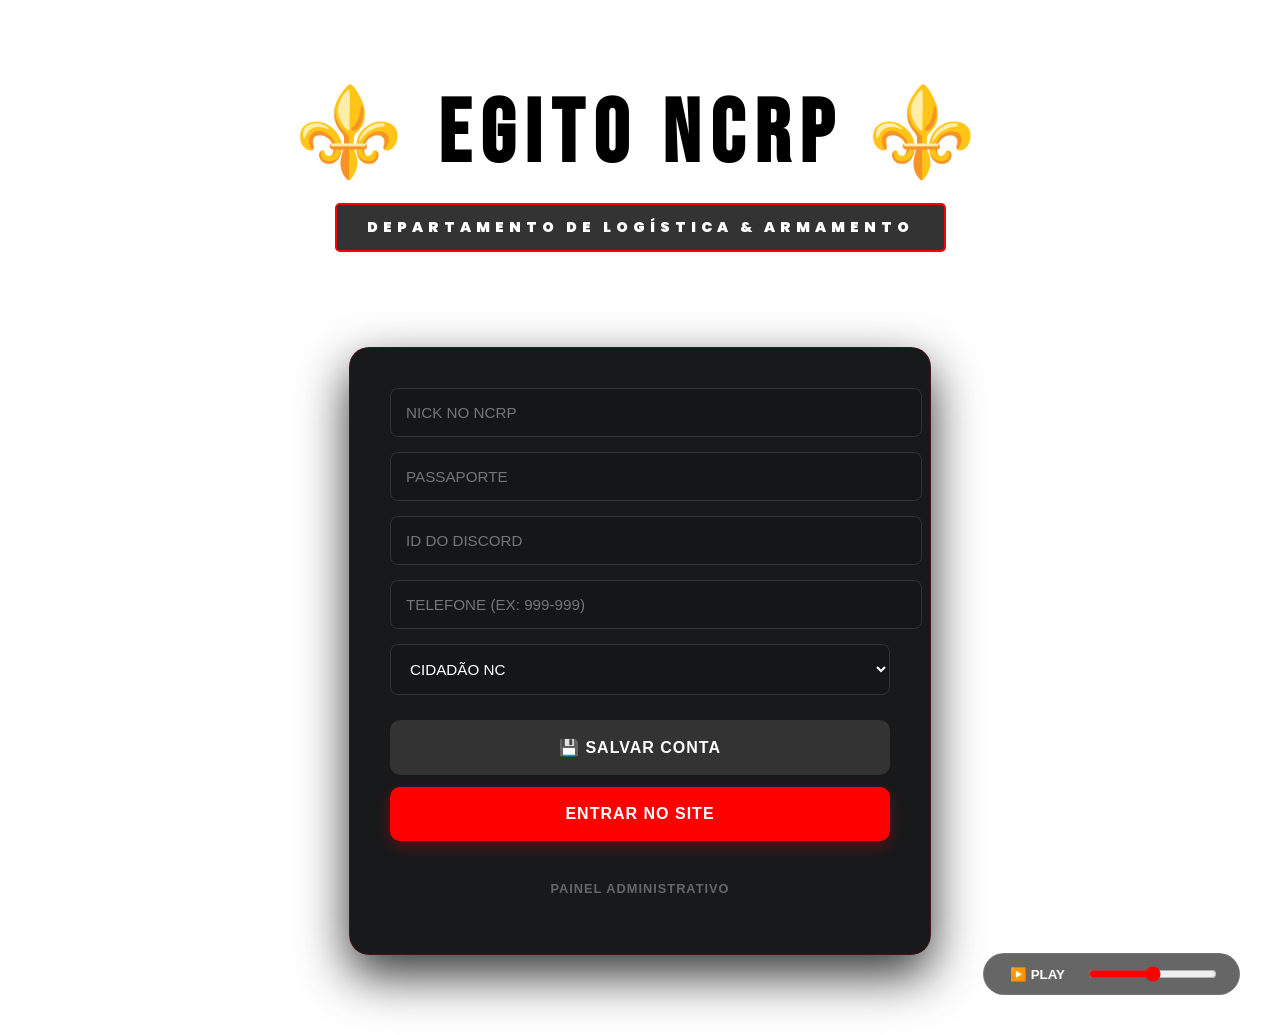
<file: index.html>
<!DOCTYPE html>
<html lang="pt-br">
<head>
    <meta charset="UTF-8">
    <meta name="viewport" content="width=device-width, initial-scale=1.0">
    <title>EGITO NCRP - ENCOMENDAS</title>
    <link url="https://cdn.discordapp.com/attachments/1284882367156195389/1482764542047031409/Gemini_Generated_Image_sfnyqasfnyqasfny.png" rel="stylesheet">
    <link rel="stylesheet" href="style.css">
    <style>
        /* Imagem de Fundo */
        body {
            background-image: radial-gradient(circle at top right, rgba(255, 0, 0, 0), transparent),
                            url('https://cdn.discordapp.com/attachments/1461049026836435137/1484772181186707566/20260317_160553_edited.gif?ex=69c95499&is=69c80319&hm=676616129a16d449236539e3e5ca4318577d103145b3bfc190ef2d45c50c9908&');
            background-size: cover;
            background-attachment: fixed;
            background-position: center;
            color: var(--white);
            margin: 0;
            padding: 20px;
        }

        /* Ajustes finos para garantir a estética de elite */
        .feedback-form {
            background: #f9f9f9;
            padding: 15px;
            border-radius: 10px;
            margin-top: 15px;
            border: 1px dashed #ff0000;
        }
        
        .star-rating {
            display: flex;
            gap: 5px;
            font-size: 20px;
            cursor: pointer;
            justify-content: center;
            margin: 10px 0;
        }

        .star { color: #ccc; transition: 0.3s; }
        .star.active { color: #ff0000; }

        .status-badge {
            padding: 5px 12px;
            border-radius: 20px;
            font-size: 10px;
            font-weight: 900;
            text-transform: uppercase;
        }

        .status-pendente { background: #ffcc00; color: #000; }
        .status-aceito { background: #00ff00; color: #000; }
        .status-pronta { background: #0000ff; color: #fff; }
    </style>
</head>
<body>
    <div class="overlay">
        <section id="tela-login">
            <div class="header-main reveal">
                <h1 class="glow-text">⚜️ EGITO NCRP ⚜️</h1>
                <p class="subtitle">DEPARTAMENTO DE LOGÍSTICA & ARMAMENTO</p>
            </div>
            
            <div class="login-container-horizontal reveal">
                <div class="input-row">
                    <input type="text" id="l-nick" placeholder="NICK NO NCRP" onblur="reconhecerUsuario()">
                    <input type="number" id="l-pass" placeholder="PASSAPORTE">
                    <input type="number" id="l-discord" placeholder="ID DO DISCORD">
                    <input type="text" id="l-tel" placeholder="TELEFONE (EX: 999-999)">
                    <select id="l-tipo">
                        <option value="cidadao">CIDADÃO NC</option>
                        <option value="aliado">ALIADO COREIA</option>
                        <option value="aliado">ALIADO CHINA</option>
                        <option value="membro">MEMBRO EGITO</option>
                    </select>
                </div>
                <div class="button-row">
                    <button class="btn-action save" onclick="salvarConta()">💾 SALVAR CONTA</button>
                    <button class="btn-action enter" onclick="entrarNoSite()">ENTRAR NO SITE</button>
                    <button class="btn-action admin" onclick="acessoPainelAdm()">PAINEL ADMINISTRATIVO</button>
                </div>
            </div>

            <div class="music-player reveal" style="margin-top: 20px;">
                <audio id="bg-music" loop>
                    <source src="https://cdn.discordapp.com/attachments/1284882367156195389/1482640054135423196/0106_-_Dallas_Beirmar_RP_youtube.mp3?ex=69b7afa7&is=69b65e27&hm=4a527cb2f0e3f465d52aab69bd5ba0bb99fca44aaee343fca5db5878a112afc6&" type="audio/mpeg">
                </audio>
                <div style="display: flex; align-items: center; gap: 15px; background: rgba(0,0,0,0.6); padding: 10px 20px; border-radius: 50px; border: 1px solid rgba(255,255,255,0.1);">
                    <button id="btn-play-pause" onclick="toggleMusic()" style="background: none; border: none; color: white; cursor: pointer; font-weight: bold;">▶️ PLAY</button>
                    <input type="range" id="volume-slider" min="0" max="1" step="0.1" value="0.5" oninput="ajustarVolume(this.value)" style="cursor: pointer;">
                </div>
            </div>
        </section>

        <section id="tela-catalogo" class="hidden">
            <div class="header-main">
                <h1 class="glow-text">⚜️ ARSENAL EGITO ⚜️</h1>
                <p class="subtitle">EQUIPAMENTOS DE ALTA PERFORMANCE</p>
            </div>
            
            <div class="nav-buttons">
                <button class="btn-generic" onclick="abrirCarrinho()">🛒 CARRINHO (<span id="cart-qtd">0</span>)</button>
                <button class="btn-generic" onclick="abrirMeusPedidos()">📑 MEUS PEDIDOS</button>
                <button class="btn-generic exit" onclick="location.reload()">SAIR DA CONTA</button>
            </div>

            <div style="max-width: 800px; margin: 0 auto 30px;">
                <input type="text" class="search-bar" placeholder="🔍 PESQUISAR POR ARMAMENTO OU CALIBRE..." onkeyup="filtrarItens(this.value)">
            </div>

            <div id="grid-produtos" class="grid-container">
                </div>
        </section>

        <section id="tela-carrinho" class="hidden">
            <div class="login-box reveal" style="width: 90%; max-width: 500px; background: white; padding: 30px; border-radius: 15px; margin: 20px auto;">
                <h3 style="color:#111; font-family: 'Bebas Neue'; font-size: 2rem; text-align: center; margin-bottom: 20px;">FECHAR ENCOMENDA</h3>
                
                <div id="lista-carrinho-check" style="margin-bottom: 20px;">
                    </div>
                
                <div style="border-top: 2px solid #eee; padding-top: 15px; margin-bottom: 25px;">
                    <h2 id="total-carrinho" style="color: #ff0000; text-align: center; font-family: 'Bebas Neue'; font-size: 2.5rem;">TOTAL: R$ 0</h2>
                </div>

                <div style="display: flex; gap: 10px; margin-bottom: 15px;">
                    <input type="text" id="input-cupom" placeholder="Digite seu cupom de desconto" style="width: 100%; padding: 10px; border: 1px solid #ccc; border-radius: 5px;">
                    <button id="btn-cupom" onclick="aplicarCupom()" style="padding: 0 15px; background: #007bff; color: white; border: none; border-radius: 5px; cursor: pointer;">Aplicar</button>
                </div>

                <button class="btn-action enter" style="width: 100%; margin-bottom: 12px; height: 60px; font-size: 1.2rem;" onclick="confirmarEncomenda()">🚀 ENVIAR PEDIDO AO DISCORD</button>
                <button class="btn-action save" style="width: 100%; background: #333;" onclick="voltarCatalogo()">➕ ADICIONAR MAIS ITENS</button>
            </div>
        </section>

        <section id="tela-meus-pedidos" class="hidden">
            <div class="login-box reveal" style="width: 90%; max-width: 600px; background: white; padding: 30px; border-radius: 15px; margin: 20px auto;">
                <h3 style="color: #111; font-family: 'Bebas Neue'; font-size: 2rem; text-align: center;">MEU HISTÓRICO</h3>
                
                <div id="container-pedidos-cliente" style="margin-top: 20px;">
                    </div>

                <div id="feedback-section" class="feedback-form" style="display:none;">
                    <h4 style="text-align: center; margin: 0; color: #111; font-size: 14px;">AVALIE NOSSO SERVIÇO</h4>
                    <div class="star-rating">
                        <span class="star" onclick="setStar(1)">★</span>
                        <span class="star" onclick="setStar(2)">★</span>
                        <span class="star" onclick="setStar(3)">★</span>
                        <span class="star" onclick="setStar(4)">★</span>
                        <span class="star" onclick="setStar(5)">★</span>
                    </div>
                    <textarea id="feedback-text" placeholder="Deixe um elogio ou sugestão..." style="width: 100%; border-radius: 5px; border: 1px solid #ddd; padding: 8px; font-family: 'Poppins'; font-size: 12px;"></textarea>
                    <button onclick="enviarFeedback()" style="width: 100%; background: #ff0000; color: white; border: none; padding: 10px; margin-top: 10px; border-radius: 5px; font-weight: bold; cursor: pointer;">ENVIAR FEEDBACK</button>
                </div>

                <button class="btn-action save" onclick="voltarCatalogo()" style="margin-top:25px; width: 100%;">VOLTAR AO CATÁLOGO</button>
            </div>
        </section>
    </div>

    <script>
        let currentStars = 0;
        
        function setStar(n) {
            currentStars = n;
            const stars = document.querySelectorAll('.star');
            stars.forEach((s, i) => {
                s.classList.toggle('active', i < n);
            });
        }

        function enviarFeedback() {
            const texto = document.getElementById('feedback-text').value;
            const nick = document.getElementById('l-nick').value || "Anônimo";
            
            if(currentStars === 0) return alert("Por favor, selecione as estrelas!");

            const feedbacks = JSON.parse(localStorage.getItem('feedbacks')) || [];
            feedbacks.push({
                usuario: nick,
                estrelas: currentStars,
                texto: texto,
                data: new Date().toLocaleDateString()
            });

            localStorage.setItem('feedbacks', JSON.stringify(feedbacks));
            alert("⭐⭐⭐⭐⭐\nObrigado pelo seu feedback!");
            document.getElementById('feedback-section').style.display = 'none';
        }

        // Mostrar a seção de feedback se houver pedidos
        function checkFeedbackDisplay() {
            const pedidos = JSON.parse(localStorage.getItem('encomendas')) || [];
            if(pedidos.length > 0) {
                document.getElementById('feedback-section').style.display = 'block';
            }
        }
    </script>
    
    <script src="script.js"></script>
</body>
</html>
</file>
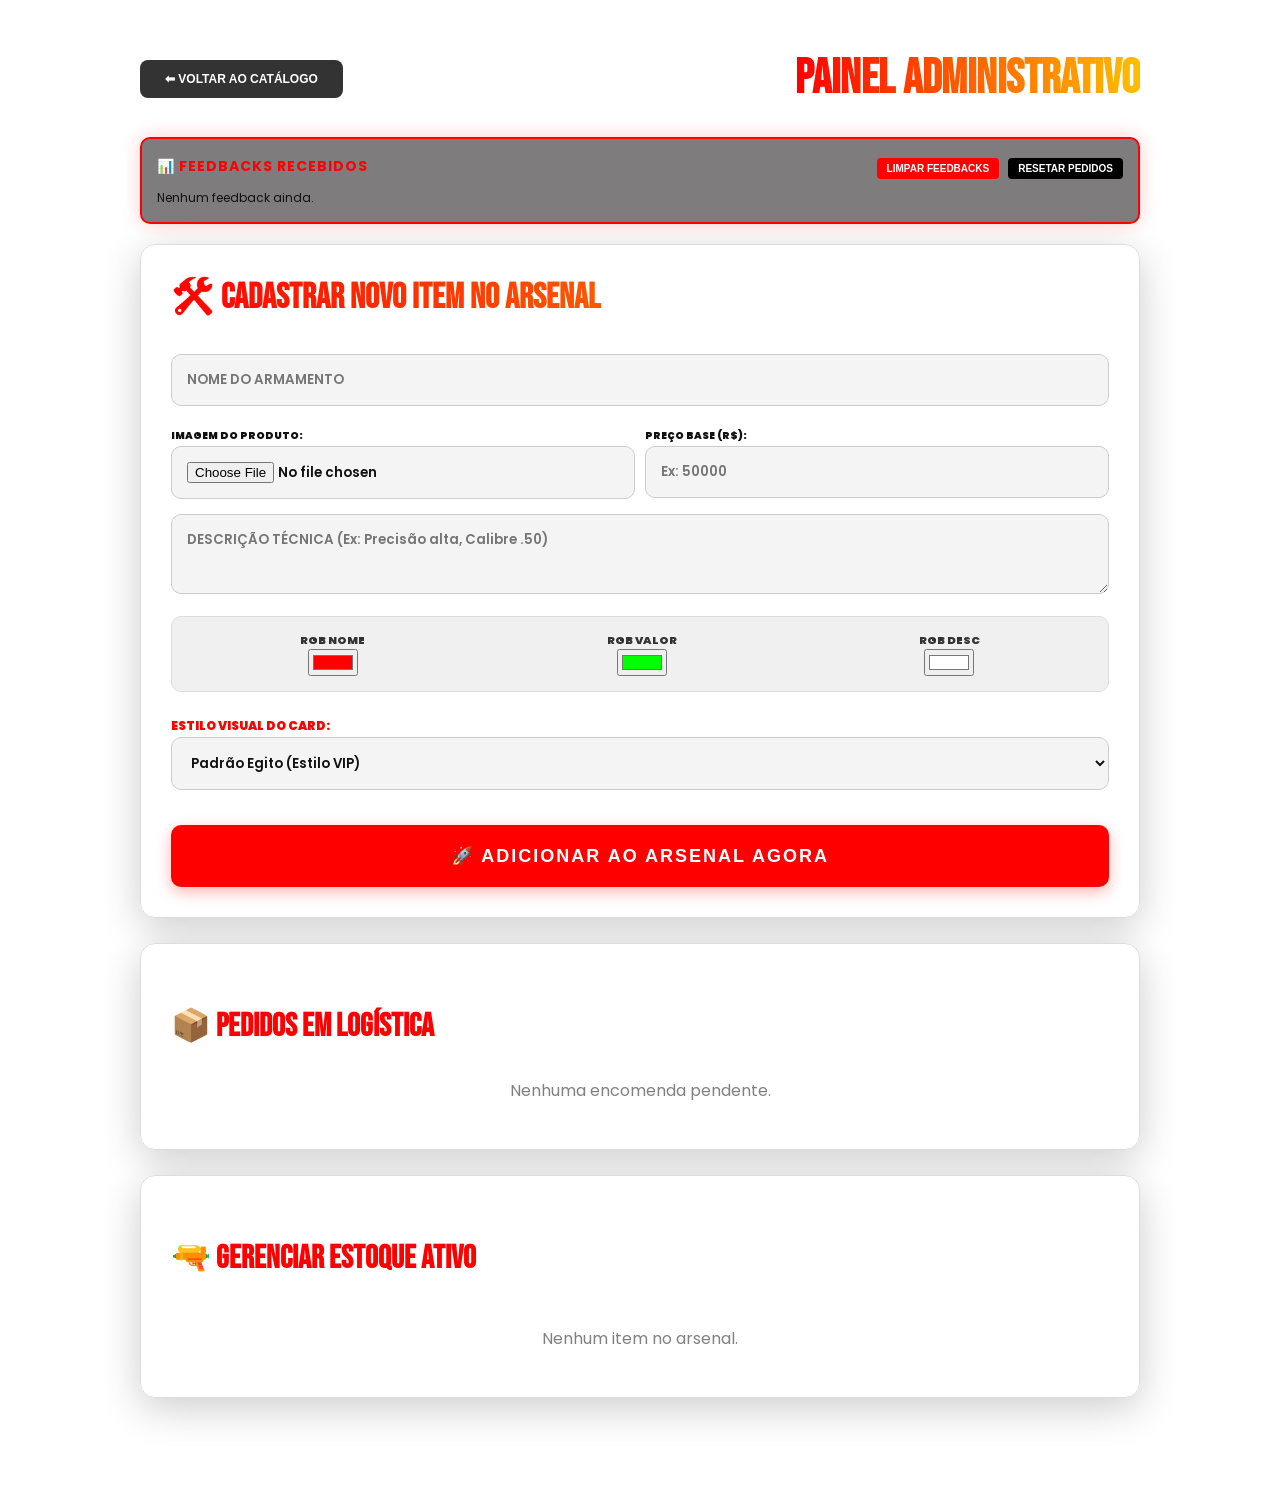
<file: admin.html>
<!DOCTYPE html>
<html lang="pt-br">
<head>
    <meta charset="UTF-8">
    <title>ADM PAINEL | EGITO NCRP</title>
    <link href="https://fonts.googleapis.com/css2?family=Bebas+Neue&family=Poppins:wght@400;700;900&display=swap" rel="stylesheet">
    <link rel="stylesheet" href="style.css">
    <style>
        /* ADICIONADO: Fundo do Painel */
        body {
            margin: 0;
            padding: 0;
            background-image: radial-gradient(circle at top right, rgba(255, 0, 0, 0), transparent),
                            url('https://cdn.discordapp.com/attachments/1284882367156195389/1482764542047031409/Gemini_Generated_Image_sfnyqasfnyqasfny.png?ex=69b82397&is=69b6d217&hm=03d77af7046362faa88257c73c7bac161a8d0bf7fe46f3fd429e98d900e9cef7&');
            background-size: cover;
            background-size: cover;
            background-position: center;
            background-attachment: fixed;
            background-repeat: no-repeat;
            font-family: 'Poppins', sans-serif;
        }

        /* ORGANIZAÇÃO TOTAL DO PAINEL */
        .admin-container { max-width: 1000px; margin: 0 auto; padding-bottom: 50px; animation: fadeIn 0.8s ease; }
        
        .performance-box { 
            border: 2px solid #ff0000; 
            border-radius: 10px; 
            padding: 15px; 
            margin-bottom: 20px; 
            background: rgba(49, 45, 45, 0.623); 
            color: #111; 
            box-shadow: 0 0 20px rgba(255,0,0,0.2); 
        }
        
        .performance-box h4 { color: #ff0000; margin: 0; text-transform: uppercase; font-size: 14px; letter-spacing: 1px; }

        .admin-card { 
            background: rgba(255, 255, 255, 0.95); 
            border-radius: 15px; 
            padding: 30px; 
            margin-bottom: 25px; 
            border: 1px solid #ddd; 
            color: #111; 
            box-shadow: 0 10px 40px rgba(0,0,0,0.2); 
            transition: 0.3s; 
        }
        
        .admin-card:hover { border-color: #ff0000; }

        .admin-input { 
            width: 100%; 
            padding: 15px; 
            margin-bottom: 15px; 
            background: #f4f4f4; 
            border: 1px solid #ccc; 
            color: #111; 
            border-radius: 10px; 
            box-sizing: border-box; 
            font-family: 'Poppins', sans-serif;
            font-weight: 600;
        }

        .color-config { 
            display: flex; 
            gap: 15px; 
            background: #f0f0f0; 
            padding: 15px; 
            border-radius: 10px; 
            margin-bottom: 20px; 
            align-items: center; 
            justify-content: space-around;
            border: 1px solid #ddd;
        }

        .color-field { text-align: center; font-size: 11px; font-weight: 900; color: #333; }

        /* ANIMAÇÃO RGB PARA TEXTOS */
        .rgb-animate {
            background: linear-gradient(to right, #ff0000, #ff7f00, #ffff00, #00ff00, #0000ff, #4b0082, #8b00ff);
            -webkit-background-clip: text;
            background-clip: text;
            -webkit-text-fill-color: transparent;
            background-size: 400% 400%;
            animation: moveGradient 5s linear infinite;
        }
        @keyframes moveGradient {
            0% { background-position: 0% 50%; }
            50% { background-position: 100% 50%; }
            100% { background-position: 0% 50%; }
        }

        /* BOTÃO SALVAR */
        .btn-salvar-produto { 
            width: 100%; 
            padding: 20px; 
            background: #ff0000; 
            color: white; 
            border: none; 
            font-weight: 900; 
            border-radius: 10px; 
            cursor: pointer; 
            text-transform: uppercase; 
            transition: 0.4s; 
            font-size: 18px;
            letter-spacing: 2px;
            box-shadow: 0 5px 15px rgba(255,0,0,0.3);
        }

        .btn-salvar-produto:hover { 
            background: #000; 
            box-shadow: 0 0 25px #ff0000; 
            transform: scale(1.01);
        }

        .card-producao-vendedor { 
            background: #fff; 
            border-radius: 10px; 
            padding: 20px; 
            margin-bottom: 15px; 
            color: #111; 
            border: 1px solid #eee; 
            border-left: 10px solid #ff0000; 
            box-shadow: 0 5px 10px rgba(0,0,0,0.05);
        }

        /* Modal de Edição */
        #modal-edit { 
            position: fixed; 
            top: 0; left: 0; 
            width: 100%; height: 100%; 
            background: rgba(0,0,0,0.9); 
            display: none; 
            justify-content: center; 
            align-items: center; 
            z-index: 2000; 
            backdrop-filter: blur(5px);
        }
        
        .modal-content { 
            background: white; 
            padding: 40px; 
            border-radius: 20px; 
            width: 90%; 
            max-width: 500px; 
            color: #111; 
            box-shadow: 0 0 50px rgba(255,0,0,0.4);
            max-height: 90vh;
            overflow-y: auto;
        }

        .btn-generic {
            background: #333;
            color: white;
            padding: 12px 25px;
            border-radius: 8px;
            border: none;
            cursor: pointer;
            font-weight: bold;
            transition: 0.3s;
        }

        .btn-generic:hover { background: #ff0000; }

        .img-preview {
            width: 50px;
            height: 50px;
            object-fit: cover;
            border-radius: 5px;
            border: 1px solid #ddd;
            background: #eee;
        }

        .feedback-item {
            border-bottom: 1px solid #eee;
            padding: 8px 0;
            display: flex;
            justify-content: space-between;
        }

        .btn-mini { padding: 5px 10px; font-size: 10px; border: none; cursor: pointer; border-radius: 4px; margin-left: 5px; color: white; font-weight: bold; }
    </style>
</head>
<body>
    <div class="overlay">
        <div class="admin-container">
            <div style="display: flex; justify-content: space-between; align-items: center; margin: 30px 0;">
                <button class="btn-generic" onclick="window.location.href='index.html'">⬅ VOLTAR AO CATÁLOGO</button>
                <h1 class="rgb-animate" style="font-family: 'Bebas Neue'; font-size: 3rem; margin: 0;">PAINEL ADMINISTRATIVO</h1>
            </div>

            <div class="performance-box">
                <div style="display: flex; justify-content: space-between; align-items: center;">
                    <h4>📊 FEEDBACKS RECEBIDOS</h4>
                    <div>
                        <button class="btn-mini" style="background:#ff0000;" onclick="limparFeedbacks()">LIMPAR FEEDBACKS</button>
                        <button class="btn-mini" style="background:#000;" onclick="resetarSistemaPedidos()">RESETAR PEDIDOS</button>
                    </div>
                </div>
                <div id="lista-avaliacoes" style="margin-top:10px; font-size: 12px; max-height: 150px; overflow-y: auto;"></div>
            </div>

            <div class="admin-card">
                <h3 class="rgb-animate" style="font-family: 'Bebas Neue'; font-size: 2.2rem; margin-top: 0;">🛠️ CADASTRAR NOVO ITEM NO ARSENAL</h3>
                
                <input type="text" id="p-nome" class="admin-input" placeholder="NOME DO ARMAMENTO">
                
                <div style="display: flex; gap: 10px;">
                    <div style="flex: 1;">
                        <label style="font-size: 10px; font-weight: 900;">IMAGEM DO PRODUTO:</label>
                        <input type="file" id="p-file" class="admin-input" accept="image/*">
                    </div>
                    <div style="flex: 1;">
                        <label style="font-size: 10px; font-weight: 900;">PREÇO BASE (R$):</label>
                        <input type="number" id="p-preco" class="admin-input" placeholder="Ex: 50000">
                    </div>
                </div>

                <textarea id="p-desc" class="admin-input" placeholder="DESCRIÇÃO TÉCNICA (Ex: Precisão alta, Calibre .50)" style="height: 80px;"></textarea>
                
                <div class="color-config">
                    <div class="color-field"><label>RGB NOME</label><br><input type="color" id="c-nome" value="#ff0000"></div>
                    <div class="color-field"><label>RGB VALOR</label><br><input type="color" id="c-valor" value="#00ff00"></div>
                    <div class="color-field"><label>RGB DESC</label><br><input type="color" id="c-desc" value="#ffffff"></div>
                </div>

                <div class="admin-input-group" style="margin-bottom: 20px;">
                    <label style="font-weight: 900; font-size: 12px; color: #ff0000;">ESTILO VISUAL DO CARD:</label>
                    <select id="p-layout" class="admin-input">
                        <option value="padrao">Padrão Egito (Estilo VIP)</option>
                        <option value="dark-gold">Dark Gold (Elite Luxo)</option>
                        <option value="modern-glass">Modern Glass (Transparente)</option>
                        <option value="military">Operacional (Militar / Black Ops)</option>
                    </select>
                </div>

                <button class="btn-salvar-produto" onclick="admAdicionarProduto()">🚀 ADICIONAR AO ARSENAL AGORA</button>
            </div>

            <div class="admin-card">
                <h3 style="font-family: 'Bebas Neue'; font-size: 2rem; color: #ff0000;">📦 PEDIDOS EM LOGÍSTICA</h3>
                <div id="lista-encomendas-adm"></div>
            </div>

            <div class="admin-card">
                <h3 style="font-family: 'Bebas Neue'; font-size: 2rem; color: #ff0000;">🔫 GERENCIAR ESTOQUE ATIVO</h3>
                <div id="lista-produtos-adm" style="display: grid; gap: 10px;"></div>
            </div>
        </div>
    </div>

    <div id="modal-edit">
        <div class="modal-content">
            <h3 class="rgb-animate" style="font-family: 'Bebas Neue'; font-size: 2rem; margin-top: 0;">EDITAR ARMAMENTO</h3>
            <input type="hidden" id="edit-index">
            
            <label style="font-size: 11px; font-weight: bold;">NOME DO ITEM:</label>
            <input type="text" id="edit-nome" class="admin-input">
            
            <label style="font-size: 11px; font-weight: bold;">VALOR (R$):</label>
            <input type="number" id="edit-preco" class="admin-input">
            
            <label style="font-size: 11px; font-weight: bold;">DESCRIÇÃO:</label>
            <textarea id="edit-desc" class="admin-input" style="height: 80px;"></textarea>
            
            <label style="font-size: 11px; font-weight: bold;">ALTERAR FOTO (OPCIONAL):</label>
            <input type="file" id="edit-file" class="admin-input" accept="image/*">
            
            <button class="btn-salvar-produto" onclick="salvarEdicao()">💾 ATUALIZAR DADOS AGORA</button>
            <button onclick="document.getElementById('modal-edit').style.display='none'" style="width: 100%; margin-top: 10px; background: #eee; border: none; padding: 10px; border-radius: 10px; cursor: pointer; font-weight: bold;">CANCELAR</button>
        </div>
    </div>

    <script>
        const WEBHOOK_URL = "https://discord.com/api/webhooks/1482626269534355547/iGrd_rIIx3Q-UvgZprIr8HSA8fqN_SG4Qeag6aKAtV0eDBJ-bX2ZPh6i9z9zawCKDq5J";

        // FUNÇÕES DE CONTROLE DE BANCO
        function limparFeedbacks() {
            if(confirm("Tem certeza que deseja apagar todos os feedbacks?")) {
                localStorage.removeItem('feedbacks');
                location.reload();
            }
        }
        function resetarSistemaPedidos() {
            if(confirm("ATENÇÃO: Isso apagará todos os pedidos. Deseja prosseguir?")) {
                localStorage.removeItem('encomendas');
                location.reload();
            }
        }

        // COMPRESSÃO DE IMAGEM
        function comprimirImagem(file, callback) {
            const reader = new FileReader();
            reader.onload = function(e) {
                const img = new Image();
                img.onload = function() {
                    const canvas = document.createElement('canvas');
                    const ctx = canvas.getContext('2d');
                    const maxWidth = 800;
                    const scale = maxWidth / img.width;
                    canvas.width = maxWidth;
                    canvas.height = img.height * scale;
                    ctx.drawImage(img, 0, 0, canvas.width, canvas.height);
                    const dataUrl = canvas.toDataURL('image/jpeg', 0.7); 
                    callback(dataUrl);
                };
                img.src = e.target.result;
            };
            reader.readAsDataURL(file);
        }

        // ADICIONAR PRODUTO
        function admAdicionarProduto() {
            const nome = document.getElementById('p-nome').value.trim();
            const preco = document.getElementById('p-preco').value.trim();
            const desc = document.getElementById('p-desc').value.trim();
            const layout = document.getElementById('p-layout').value;
            const fileInput = document.getElementById('p-file');
            
            const cores = {
                nome: document.getElementById('c-nome').value,
                valor: document.getElementById('c-valor').value,
                desc: document.getElementById('c-desc').value
            };

            if(!nome || !preco) return alert("⚠️ ERRO: Digite o NOME e o PREÇO!");

            const salvar = (imgFinal) => {
                let produtos = JSON.parse(localStorage.getItem('produtos')) || [];
                produtos.push({
                    id: Date.now(),
                    nome,
                    preco: parseFloat(preco),
                    desc,
                    img: imgFinal,
                    cores,
                    layout
                });
                localStorage.setItem('produtos', JSON.stringify(produtos));
                alert("✅ SUCESSO: Armamento adicionado!");
                location.reload();
            };

            if (fileInput.files[0]) comprimirImagem(fileInput.files[0], salvar);
            else salvar(""); 
        }

        // LISTAR ESTOQUE
        function carregarProdutosAdm() {
            const produtos = JSON.parse(localStorage.getItem('produtos')) || [];
            const lista = document.getElementById('lista-produtos-adm');
            lista.innerHTML = produtos.length ? "" : "<p style='color:gray; text-align:center;'>Nenhum item no arsenal.</p>";
            
            produtos.forEach((p, index) => {
                lista.innerHTML += `
                <div class="produto-item" style="display:flex; justify-content:space-between; align-items:center; padding:15px; border:1px solid #eee; border-radius:8px; background:#f9f9f9;">
                    <div style="display:flex; align-items:center; gap:10px;">
                        <img src="${p.img || ''}" class="img-preview" alt="IMG">
                        <div>
                            <span style="font-weight:900; color:#111; display:block;">${p.nome.toUpperCase()}</span>
                            <small style="color:#666;">R$ ${p.preco.toLocaleString('pt-BR')}</small>
                        </div>
                    </div>
                    <div>
                        <button onclick="editarProduto(${index})" style="background:#007bff; color:white; border:none; padding:8px 15px; border-radius:6px; margin-right:5px; cursor:pointer; font-weight:bold;">EDITAR</button>
                        <button onclick="removerProduto(${index})" style="background:#ff0000; color:white; border:none; padding:8px 15px; border-radius:6px; cursor:pointer; font-weight:bold;">EXCLUIR</button>
                    </div>
                </div>`;
            });
        }

        // EDITAR E SALVAR
        function editarProduto(index) {
            const produtos = JSON.parse(localStorage.getItem('produtos'));
            const p = produtos[index];
            document.getElementById('edit-index').value = index;
            document.getElementById('edit-nome').value = p.nome;
            document.getElementById('edit-preco').value = p.preco;
            document.getElementById('edit-desc').value = p.desc || "";
            document.getElementById('modal-edit').style.display = 'flex';
        }

        function salvarEdicao() {
            const index = document.getElementById('edit-index').value;
            let produtos = JSON.parse(localStorage.getItem('produtos')) || [];
            const fileInput = document.getElementById('edit-file');

            const realizarUpdate = (imgData) => {
                produtos[index].nome = document.getElementById('edit-nome').value;
                produtos[index].preco = parseFloat(document.getElementById('edit-preco').value);
                produtos[index].desc = document.getElementById('edit-desc').value;
                if(imgData) produtos[index].img = imgData;
                
                localStorage.setItem('produtos', JSON.stringify(produtos));
                alert("✅ Produto atualizado!");
                document.getElementById('modal-edit').style.display = 'none';
                carregarProdutosAdm();
            };

            if(fileInput.files[0]) comprimirImagem(fileInput.files[0], realizarUpdate);
            else realizarUpdate(null);
        }

        // ENCOMENDAS E FEEDBACKS
        function carregarEncomendasAdm() {
            const encs = JSON.parse(localStorage.getItem('encomendas')) || [];
            const lista = document.getElementById('lista-encomendas-adm');
            lista.innerHTML = encs.length ? "" : "<p style='color:gray; text-align:center;'>Nenhuma encomenda pendente.</p>";
            
            encs.forEach((e, index) => {
                lista.innerHTML += `
                <div class="card-producao-vendedor">
                    <p><strong>PEDIDO #${e.id} - CLIENTE: ${e.cliente.nick}</strong></p>
                    <p style="font-size:13px;">Itens: ${e.itens.map(i => i.qtd + 'x ' + i.nome).join(', ')}</p>
                    <p>Status: <span style="background:#000; color:#fff; padding:3px 10px; border-radius:5px; font-weight:bold; font-size:11px;">${e.status}</span></p>
                    <div style="display:flex; gap:5px; margin-top:10px;">
                        <button onclick="aceitarPedido(${index})" style="background:green; color:white; border:none; padding:8px; border-radius:5px; cursor:pointer; flex:1; font-weight:bold;">ACEITAR</button>
                        <button onclick="aceitarEncomendaCompleta(${index})" style="background:#0056b3; color:white; border:none; padding:8px; border-radius:5px; cursor:pointer; flex:1; font-weight:bold;">ACEITAR ENCOMENDA</button>
                        <button onclick="excluirEncomenda(${index})" style="background:#333; color:white; border:none; padding:8px; border-radius:5px; cursor:pointer; flex:0.3; font-weight:bold;">X</button>
                    </div>
                </div>`;
            });
        }

        async function aceitarPedido(index) {
            const nick = prompt("Nick In-Game:");
            const idDc = prompt("ID do Discord (Numérico):");
            const pass = prompt("Passaporte:");
            if(nick && idDc && pass) {
                let encs = JSON.parse(localStorage.getItem('encomendas'));
                encs[index].status = "ACEITO";
                encs[index].responsavel = { nick, idDc, pass };
                localStorage.setItem('encomendas', JSON.stringify(encs));
                
                // NOTIFICAÇÃO DISCORD
                await fetch(WEBHOOK_URL, {
                    method: 'POST',
                    headers: { 'Content-Type': 'application/json' },
                    body: JSON.stringify({ content: `✅ **STATUS ATUALIZADO**\nO pedido **#${encs[index].id}** agora está como **ACEITO** pelo responsável **${nick}**.` })
                });
                
                carregarEncomendasAdm();
            }
        }

        async function aceitarEncomendaCompleta(index) {
            const nick = prompt("Nick In-Game:");
            const idDc = prompt("ID do Discord (Numérico):");
            const pass = prompt("Passaporte:");
            const data = prompt("Data/Hora de Entrega:");
            if(nick && idDc && pass && data) {
                let encs = JSON.parse(localStorage.getItem('encomendas'));
                encs[index].status = "PRONTA";
                encs[index].responsavel = { nick, idDc, pass, data };
                localStorage.setItem('encomendas', JSON.stringify(encs));
                
                // NOTIFICAÇÃO DISCORD
                await fetch(WEBHOOK_URL, {
                    method: 'POST',
                    headers: { 'Content-Type': 'application/json' },
                    body: JSON.stringify({ content: `✅ **ENCOMENDA PRONTA**\nO pedido **#${encs[index].id}** foi concluído pelo responsável **${nick}** e está aguardando retirada!` })
                });

                carregarEncomendasAdm();
            }
        }

        function carregarFeedbacks() {
            const feedbacks = JSON.parse(localStorage.getItem('feedbacks')) || [];
            const lista = document.getElementById('lista-avaliacoes');
            lista.innerHTML = feedbacks.length ? "" : "Nenhum feedback ainda.";
            feedbacks.reverse().forEach(f => {
                lista.innerHTML += `
                <div class="feedback-item">
                    <span><strong>${f.usuario}:</strong> ${f.texto}</span>
                    <span style="color:#ff0000;">${'★'.repeat(f.estrelas)}</span>
                </div>`;
            });
        }

        function excluirEncomenda(index) {
            if(confirm("Deseja arquivar esta encomenda?")) {
                let encs = JSON.parse(localStorage.getItem('encomendas'));
                encs.splice(index, 1);
                localStorage.setItem('encomendas', JSON.stringify(encs));
                carregarEncomendasAdm();
            }
        }

        function removerProduto(index) {
            if(confirm("Remover este item permanentemente?")) {
                let produtos = JSON.parse(localStorage.getItem('produtos'));
                produtos.splice(index, 1);
                localStorage.setItem('produtos', JSON.stringify(produtos));
                carregarProdutosAdm();
            }
        }

        window.onload = () => {
            carregarProdutosAdm(); 
            carregarEncomendasAdm();
            carregarFeedbacks();
        };
    </script>
</body>
</html>
</file>
<file: style.css>
/* FONTES E ANIMAÇÕES */
@import url('https://fonts.googleapis.com/css2?family=Bebas+Neue&family=Poppins:wght@400;700;900&display=swap');

@keyframes fadeIn { from { opacity: 0; } to { opacity: 1; } }
@keyframes slideUp { from { transform: translateY(50px); opacity: 0; } to { transform: translateY(0); opacity: 1; } }
@keyframes pulseRed { 0% { box-shadow: 0 0 5px #ff0000; } 50% { box-shadow: 0 0 20px #ff0000; } 100% { box-shadow: 0 0 5px #ff0000; } }

/* ANIMAÇÃO RGB SINCRONIZADA */
@keyframes rgbText {
    0% { color: #ff0000; text-shadow: 0 0 15px rgba(255,0,0,0.6); }
    33% { color: #00ff00; text-shadow: 0 0 15px rgba(0,255,0,0.6); }
    66% { color: #0000ff; text-shadow: 0 0 15px rgba(0,0,255,0.6); }
    100% { color: #ff0000; text-shadow: 0 0 15px rgba(255,0,0,0.6); }
}

.rgb-animate {
    animation: rgbText 3s infinite linear !important;
}

/* BASE DO SITE */
body {
    margin: 0;
    font-family: 'Poppins', sans-serif;
    background: url('https://cdn.discordapp.com/attachments/1284882367156195389/1482589013163376640/Egito3.png') no-repeat center center fixed;
    background-size: cover;
    color: #fff;
    overflow-x: hidden;
}

.overlay { 
    background: radial-gradient(circle, rgba(0, 0, 0, 0) 0%, rgba(0, 0, 0, 0) 100%);
    min-height: 100vh; 
    padding: 20px; 
/* ALTERAÇÃO: Blur alterado para 0px para deixar a imagem bem visível */
    backdrop-filter: blur(0px); 
}

.hidden { display: none !important; }

/* CABEÇALHO */
.header-main {
    text-align: center;
    padding: 40px 0;
    animation: fadeIn 1.5s ease;
}

.glow-text {
    font-family: 'Bebas Neue', cursive;
    font-size: clamp(3rem, 10vw, 5.5rem);
    margin: 0;
    letter-spacing: 10px;
    animation: rgbText 3s infinite linear;
    text-transform: uppercase;
}

.subtitle {
    color: #fff;
    font-weight: 900;
    text-transform: uppercase;
    letter-spacing: 5px;
    background: rgba(0, 0, 0, 0.8);
    padding: 12px 30px;
    margin: 15px auto;
    display: block;
    width: fit-content;
    border: 2px solid #ff0000;
    animation: pulseRed 2s infinite;
    border-radius: 5px;
    font-size: 0.9rem;
}

/* LOGIN CONTAINER */
.login-container-horizontal {
    background: rgba(11, 13, 15, 0.95);
    max-width: 500px;
    margin: 40px auto;
    padding: 40px;
    border-radius: 20px;
    box-shadow: 0 20px 50px rgba(0,0,0,0.8);
    border: 1px solid rgba(255, 0, 0, 0.2);
    animation: slideUp 0.8s cubic-bezier(0.17, 0.67, 0.83, 0.67);
    text-align: center;
}

.input-row {
    display: flex;
    flex-direction: column;
    gap: 15px;
    margin-bottom: 25px;
}

.input-row input, .input-row select {
    width: 100%;
    padding: 15px;
    background: #14171a;
    border: 1px solid #2d333b;
    border-radius: 8px;
    color: #fff;
    font-size: 0.95rem;
    outline: none;
    transition: 0.3s;
}

.input-row input:focus, .input-row select:focus { 
    border-color: #ff0000; 
    background: #000;
    box-shadow: 0 0 10px rgba(255,0,0,0.2);
}

/* BOTÕES DE AÇÃO */
.button-row {
    display: flex;
    flex-direction: column;
    gap: 12px;
}

.btn-action {
    width: 100%;
    padding: 18px;
    border-radius: 10px;
    border: none;
    font-weight: 900;
    text-transform: uppercase;
    cursor: pointer;
    transition: 0.3s all ease;
    font-size: 1rem;
    letter-spacing: 1px;
}

.btn-action.save { background: #333; color: white; }
.btn-action.save:hover { background: #444; }

.btn-action.enter { 
    background: #ff0000; 
    color: white; 
    box-shadow: 0 5px 15px rgba(255,0,0,0.3);
}
.btn-action.enter:hover { 
    background: #fff; 
    color: #ff0000; 
    transform: scale(1.02);
}

.btn-action.admin { 
    background: transparent; 
    color: #666; 
    font-size: 0.8rem;
    margin-top: 10px;
}
.btn-action.admin:hover { color: #ff0000; }

/* GRID DE PRODUTOS */
.grid-container {
    display: grid;
    grid-template-columns: repeat(auto-fill, minmax(280px, 1fr));
    gap: 30px;
    padding: 20px;
    max-width: 1300px;
    margin: 0 auto;
}

.card-produto {
    background: rgba(10, 12, 16, 0.9);
    border-radius: 15px;
    border: 1px solid #21262d;
    transition: 0.4s cubic-bezier(0.175, 0.885, 0.32, 1.275);
    display: flex;
    flex-direction: column;
    position: relative;
    overflow: hidden;
}

.card-produto:hover {
    transform: translateY(-10px);
    border-color: #ff0000;
    box-shadow: 0 10px 30px rgba(255,0,0,0.2);
}

.card-img-container {
    height: 200px;
    overflow: hidden;
    background: #000;
}

.card-img-container img {
    width: 100%;
    height: 100%;
    object-fit: contain;
    transition: 0.5s;
}

.card-info { padding: 20px; text-align: center; }
.card-info h3 { font-family: 'Bebas Neue'; font-size: 1.8rem; margin: 0; }

.price-box { margin: 15px 0; }
.main-price { font-size: 1.6rem; font-weight: 900; color: #00ff00; margin: 0; }
.pix-tag { font-size: 10px; color: #888; text-transform: uppercase; }

/* BARRA DE PESQUISA E NAV */
.search-bar {
    width: 100%;
    padding: 15px 25px;
    background: rgba(255,255,255,0.05);
    border: 1px solid #333;
    border-radius: 50px;
    color: #fff;
    font-size: 1rem;
    outline: none;
    margin-bottom: 30px;
    transition: 0.3s;
}
.search-bar:focus { border-color: #ff0000; background: rgba(255,255,255,0.1); }

.nav-buttons {
    display: flex;
    justify-content: center;
    gap: 15px;
    margin-bottom: 30px;
    flex-wrap: wrap;
}

.btn-generic {
    background: #1a1d21;
    color: white;
    padding: 10px 20px;
    border-radius: 5px;
    border: 1px solid #333;
    cursor: pointer;
    font-weight: bold;
    font-size: 12px;
    transition: 0.3s;
}
.btn-generic:hover { background: #ff0000; border-color: #ff0000; }
.btn-generic.exit { background: #440000; }

/* CARRINHO E PEDIDOS (MODAL STYLE) */
.login-box {
    margin: 20px auto;
    animation: slideUp 0.5s ease;
    box-shadow: 0 0 40px rgba(0,0,0,0.5);
}

.cart-item-row {
    color: #111;
    border-bottom: 1px solid #eee;
    padding: 10px 0;
}

.pedido-card {
    background: #f8f9fa;
    border-left: 5px solid #ff0000;
    margin-bottom: 15px;
    transition: 0.3s;
}

.pedido-card:hover { transform: scale(1.01); }

/* RESPONSIVIDADE */
@media (max-width: 600px) {
    .glow-text { font-size: 3rem; }
    .login-container-horizontal { width: 90%; padding: 25px; }
    .grid-container { grid-template-columns: 1fr; }
}

/* MUSIC PLAYER ESTILO */
.music-player {
    position: fixed;
    bottom: 20px;
    right: 20px;
    z-index: 1000;
    animation: fadeIn 2s ease;
}

#volume-slider {
    accent-color: #ff0000;
}
</file>
